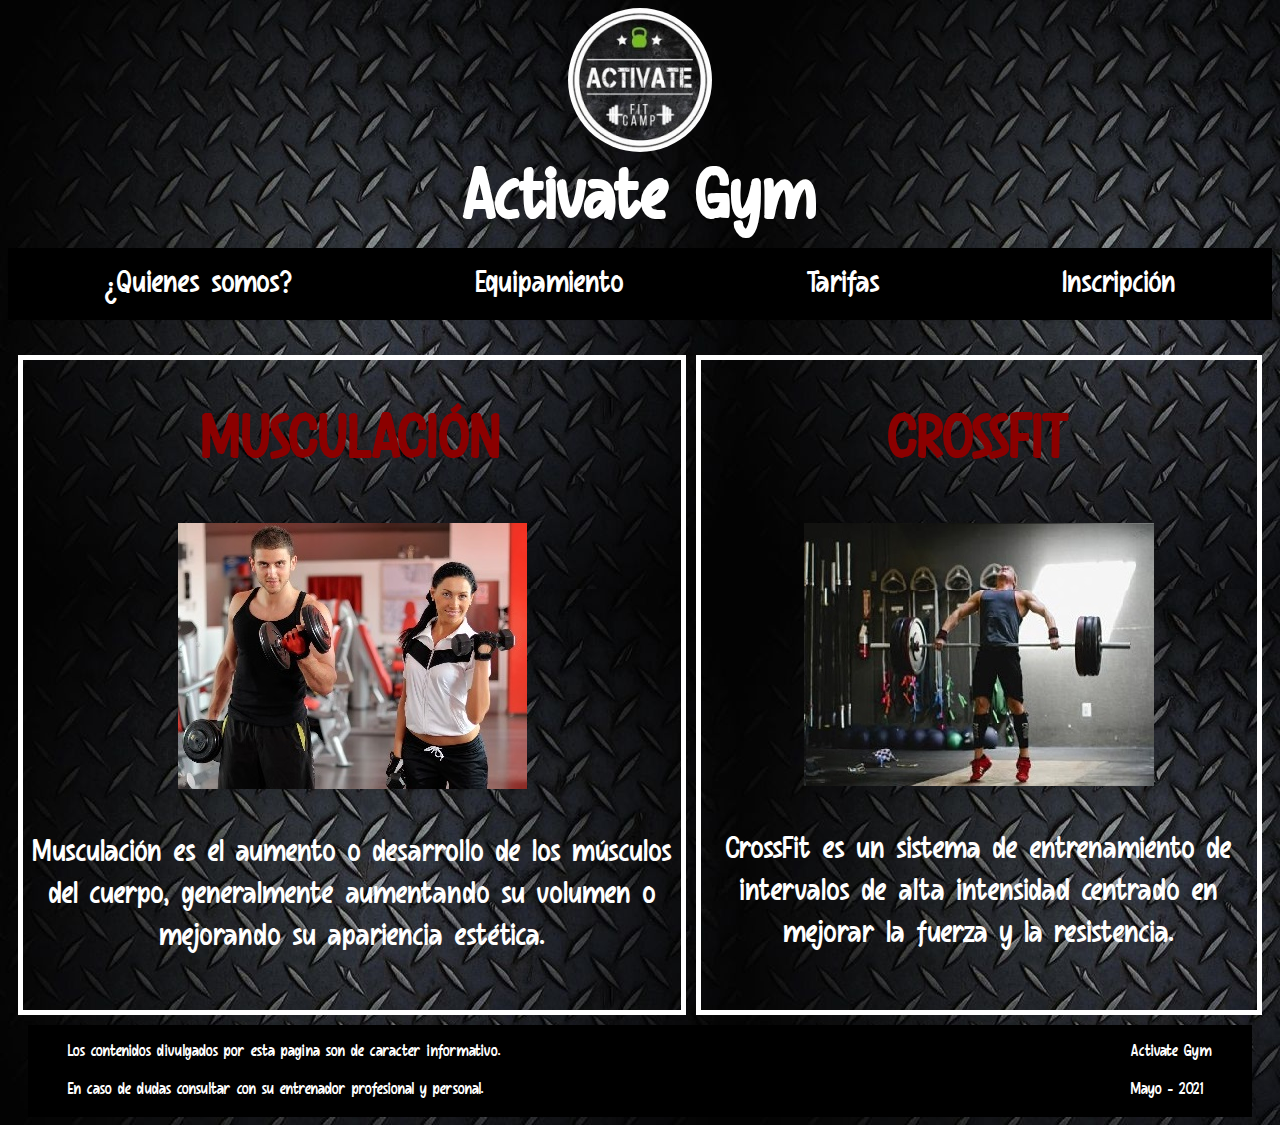
<file: index.html>
<!DOCTYPE html>
<html lang="en">
<head>
    <meta charset="UTF-8">
    <meta http-equiv="X-UA-Compatible" content="IE=edge">
    <meta name="viewport" content="width=device-width, initial-scale=1.0">
    <link rel="stylesheet" href="css/style.css">
    <title>Home</title>
</head>
<body class="home">
    <header class="encabezado">
        <img class="logo" src="images/logo.jpg" alt="logo"> 
        <h1 class="titulo"> Activate Gym</h1>
        <button class="btn-menu">Menu</button>
    </header> 
        
    <nav>
        <ul class="navegacion">
            <li><a href="index.html"> ¿Quienes somos? </a></li>
            <li><a href="index.html"> Equipamiento </a></li>
            <li><a href="index.html"> Tarifas </a></li>
            <li><a href="Formulario.html"> Inscripción </a></li>
        </ul>
    </nav>
       
    <main class="secciones">
        <div class="musculacion">
            <h1><a href="musculacion.html"> MUSCULACIÓN </a></h1>
            <img src="images/seccion_musculacion.jpg" alt="pareja con mancuernas">
            <p>Musculación es el aumento o desarrollo de los músculos del cuerpo, generalmente aumentando su volumen o mejorando su apariencia estética.</p>
        </div>
        <div class="crossfit">
            <h1><a href="crossfit.html"> CROSSFIT </a></h1>
            <img src="images/seccion_crossfit.jpg" alt="levantamineto pesa">
            <p>CrossFit es un sistema de entrenamiento de intervalos de alta intensidad centrado en mejorar la fuerza y la resistencia.</p>
        </div>
    </main> 
    <footer class=piedepagina>
        <div>
            <p>Los contenidos divulgados por esta pagina son de caracter informativo.</p>
            <p>En caso de dudas consultar con su entrenador profesional y personal.</p>
        </div>
        <div>    
            <p>Activate Gym</p>
            <p>Mayo - 2021</p>
        </div>
    </footer>
    <script src="js/jshome.js"></script>
</body>
</html>
</file>
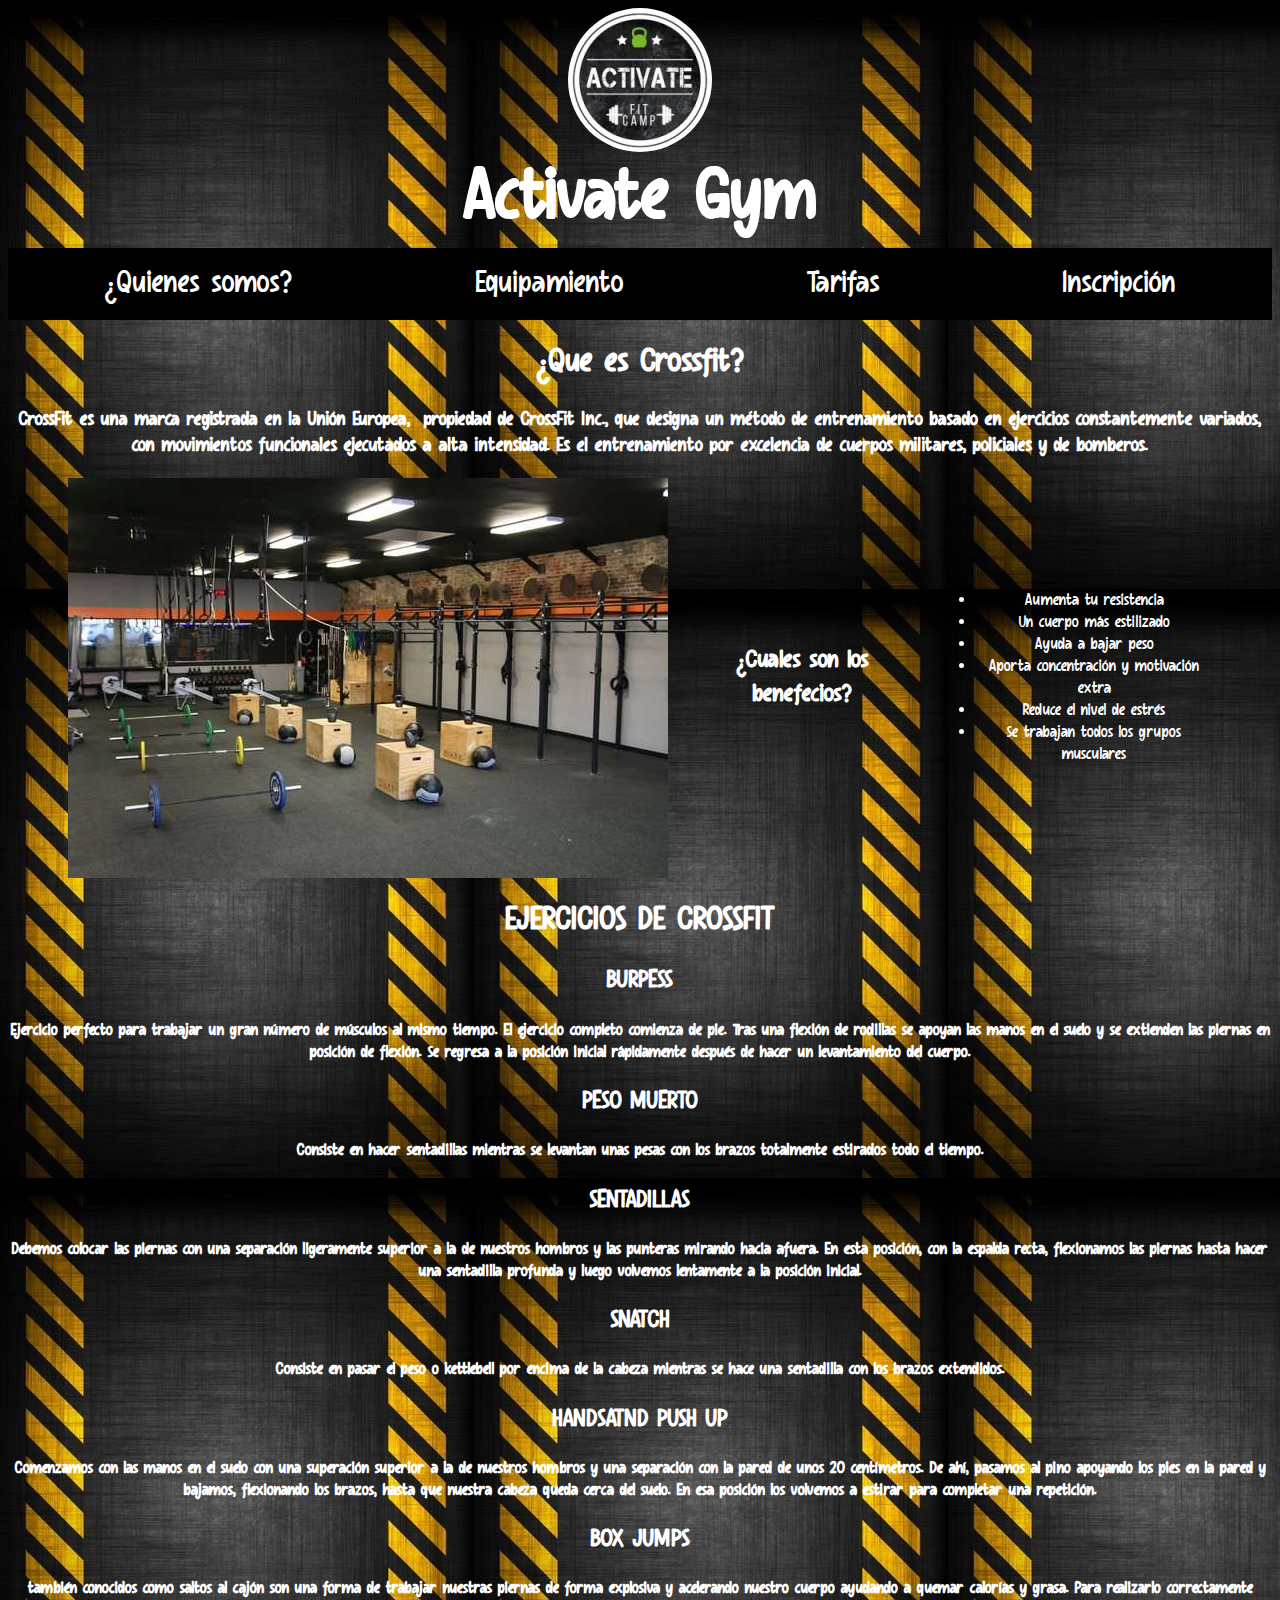
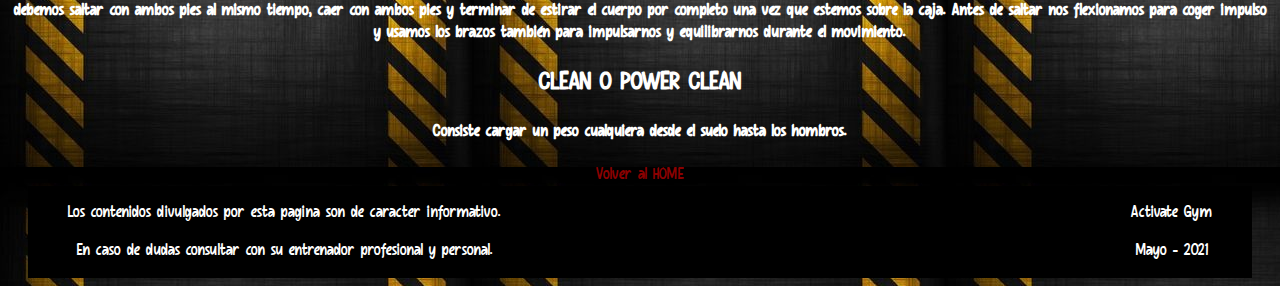
<file: crossfit.html>
<!DOCTYPE html>
<html lang="en">
<head>
    <meta charset="UTF-8">
    <meta http-equiv="X-UA-Compatible" content="IE=edge">
    <meta name="viewport" content="width=device-width, initial-scale=1.0">
    <link rel="stylesheet" href="css/style.css">
    <title>CrossFit</title>
</head>
<body class="paginacrossfit">
    <header class="encabezado">
        <img class="logo" src="images/logo.jpg" alt="logo"> 
        <h1 class="titulo"> Activate Gym</h1>
        <button class="btn-menu">Menu</button>
    </header> 
        
    <nav class="menu">
        <ul class="navegacion">
            <li><a href="index.html"> ¿Quienes somos? </a></li>
            <li><a href="index.html"> Equipamiento </a></li>
            <li><a href="index.html"> Tarifas </a></li>
            <li><a href="Formulario.html"> Inscripción </a></li>
        </ul>
    </nav>

    <main> 
        <h1>¿Que es Crossfit?</h1>
        <h3>CrossFit es una marca registrada en la Unión Europea, ​ propiedad de CrossFit Inc., que designa un método de entrenamiento basado en ejercicios constantemente variados, con movimientos funcionales ejecutados a alta intensidad. Es el entrenamiento por excelencia de cuerpos militares, policiales y de bomberos.</h3>    
    </main>
    <section class="contener">
        <img src="images/en_crossfit.jpg" alt="fondo pagina">
        <h2>¿Cuales son los benefecios?</h2>
        <ul class="beneficios">
            <li>Aumenta tu resistencia</li>
            <li>Un cuerpo más estilizado</li>
            <li>Ayuda a bajar peso</li>
            <li>Aporta concentración y motivación extra</li>
            <li>Reduce el nivel de estrés</li>
            <li>Se trabajan todos los grupos musculares</li>
        </ul>
    </section>
    <aside>
        <h1>EJERCICIOS DE CROSSFIT</h1>
        <h2>BURPESS</h2>
        <h4> Ejercicio perfecto para trabajar un gran número de músculos al mismo tiempo. El ejercicio completo comienza de pie. Tras una flexión de rodillas se apoyan las manos en el suelo y se extienden las piernas en posición de flexión. Se regresa a la posición inicial rápidamente después de hacer un levantamiento del cuerpo. </h4>
        <h2>PESO MUERTO</h2>
        <h4> Consiste en hacer sentadillas mientras se levantan unas pesas con los brazos totalmente estirados todo el tiempo.</h4>
        <h2>SENTADILLAS</h2>
        <h4>Debemos colocar las piernas con una separación ligeramente superior a la de nuestros hombros y las punteras mirando hacia afuera. En esta posición, con la espalda recta, flexionamos las piernas hasta hacer una sentadilla profunda y luego volvemos lentamente a la posición inicial.</h4>
        <h2>SNATCH</h2>
        <h4>Consiste en pasar el peso o kettlebell por encima de la cabeza mientras se hace una sentadilla con los brazos extendidos.</h4>
        <h2>HANDSATND PUSH UP</h2>
        <h4>Comenzamos con las manos en el suelo con una superación superior a la de nuestros hombros y una separación con la pared de unos 20 centímetros. De ahí, pasamos al pino apoyando los pies en la pared y bajamos, flexionando los brazos, hasta que nuestra cabeza queda cerca del suelo. En esa posición los volvemos a estirar para completar una repetición.</h4>
        <h2>BOX JUMPS</h2>
        <h4>también conocidos como saltos al cajón son una forma de trabajar nuestras piernas de forma explosiva y acelerando nuestro cuerpo ayudando a quemar calorías y grasa.
            Para realizarlo correctamente debemos saltar con ambos pies al mismo tiempo, caer con ambos pies y terminar de estirar el cuerpo por completo una vez que estemos sobre la caja. Antes de saltar nos flexionamos para coger impulso y usamos los brazos también para impulsarnos y equilibrarnos durante el movimiento.</h4>
        <h2>CLEAN O POWER CLEAN</h2>
        <h4>Consiste cargar un peso cualquiera desde el suelo hasta los hombros.</h4>
        <a href="index.html">Volver al HOME</a>
    </aside>

    <footer class=piedepagina>
        <div>
            <p>Los contenidos divulgados por esta pagina son de caracter informativo.</p>
            <p>En caso de dudas consultar con su entrenador profesional y personal.</p>
        </div>
        <div>    
            <p>Activate Gym</p>
            <p>Mayo - 2021</p>
        </div>
    </footer>
    <script src="js/jshome.js"></script>

</body>
</html>
</file>
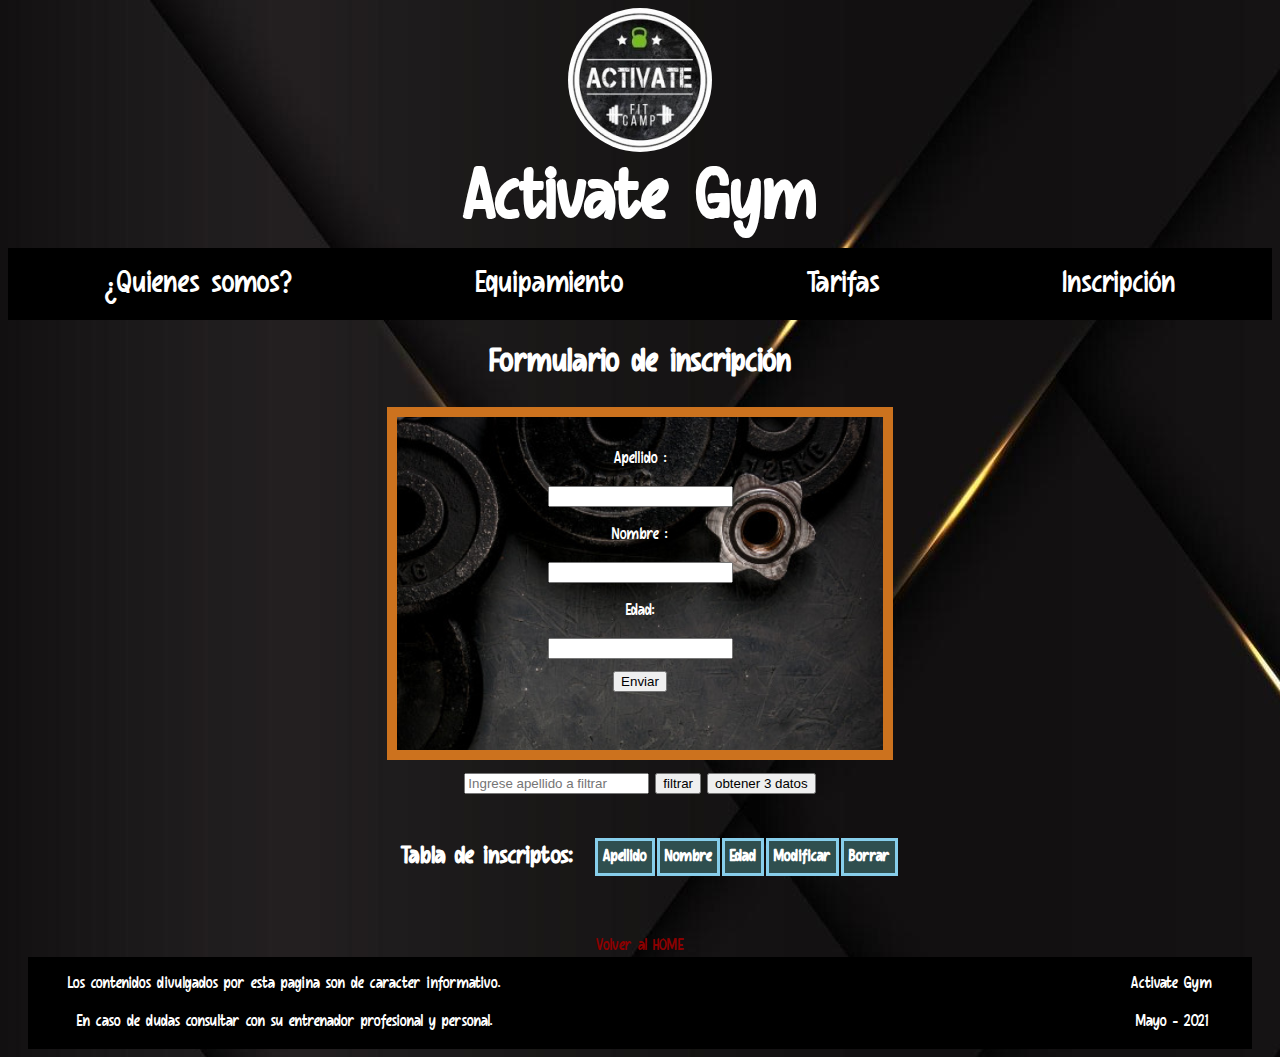
<file: formulario.html>
<!DOCTYPE html>
<html lang="en">
<head>
    <meta charset="UTF-8">
    <meta http-equiv="X-UA-Compatible" content="IE=edge">
    <meta name="viewport" content="width=device-width, initial-scale=1.0">
    <link rel="stylesheet" href="css/style.css">
    <title>Inscripción</title>
</head>
<body class="formulario">
    <header class="encabezado">
        <img class="logo" src="images/logo.jpg" alt="logo"> 
        <h1 class="titulo"> Activate Gym</h1>
        <button class="btn-menu">Menu</button>
    </header> 
        
    <nav class="menu">
        <ul class="navegacion">
            <li><a href="index.html"> ¿Quienes somos? </a></li>
            <li><a href="index.html"> Equipamiento </a></li>
            <li><a href="index.html"> Tarifas </a></li>
            <li><a href="Formulario.html"> Inscripción </a></li>
        </ul>
    </nav>
    <h1 class="form-title" >Formulario de inscripción</h1>
    <form id="submit" class="style-form" action="">
        <div><p> Apellido :</p><input id="apellido" type="text" value="" required></div>
        <div><p> Nombre :</p><input id="nombre" type="text" value="" required></div>  
        <div><p > Edad: </p> <input type="edad" id="edad" name="edad" value="" required></div>
        <div>
            <button  name="enviar" id="enviar" class="btn-enviar">Enviar</button>  
        </div>
        <h4 id="resultado"></h4>
        </div>
    </form>
    <input id="filtro" type="text" value="" placeholder="Ingrese apellido a filtrar">
    <button id="btn-filtrar">filtrar</button>
    <button  name="triplicar" id="triplicar" class="triplicar">obtener 3 datos</button>
    <section  class="tabla-dinamica">
        <h2>Tabla de inscriptos:</h2>
        <table id="tabla">
            <thead>
                <tr>
                    <th>Apellido</th>
                    <th>Nombre</th>
                    <th>Edad</th> 
                    <th>Modificar</th>
                    <th>Borrar</th>  
                </tr>
            </thead>
            <tbody id="cuerpotabla">
            </tbody>
        </table>      
    </section>
    
    <p id="respuesta"></p>
    <a href="index.html">Volver al HOME</a>
         
    <footer class=piedepagina>
        <div>
            <p>Los contenidos divulgados por esta pagina son de caracter informativo.</p>
            <p>En caso de dudas consultar con su entrenador profesional y personal.</p>
        </div>
        <div>    
            <p>Activate Gym</p>
            <p>Mayo - 2021</p>
        </div>
    </footer>
    <script src="js/fomrtabla.js"></script>    
</body>
</html>
</file>
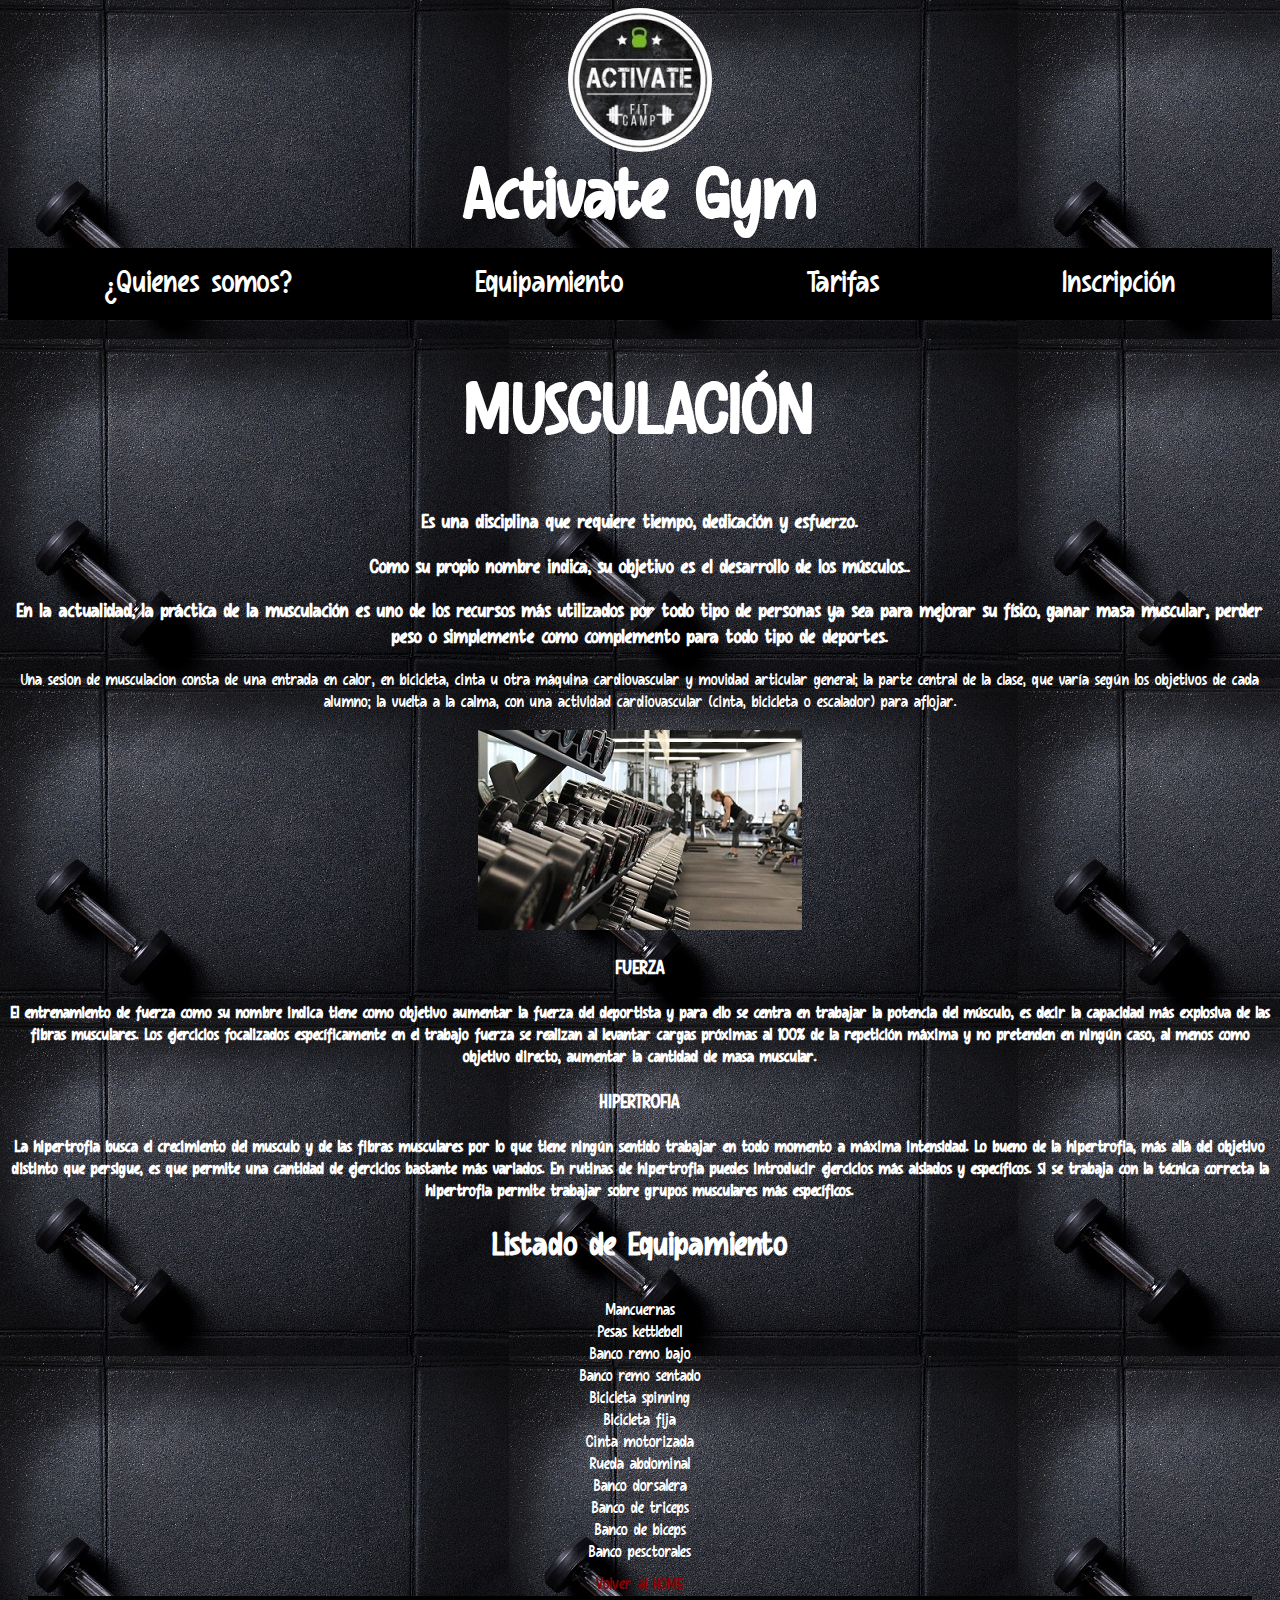
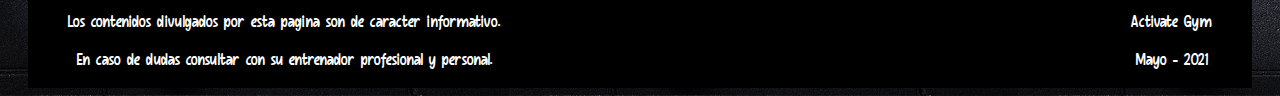
<file: musculacion.html>
<!DOCTYPE html>
<html lang="en">
<head>
    <meta charset="UTF-8">
    <meta http-equiv="X-UA-Compatible" content="IE=edge">
    <meta name="viewport" content="width=device-width, initial-scale=1.0">
    <link rel="stylesheet" href="css/style.css">
    <title>Musculación</title>
</head>
<body class="paginamusculacion">
    <header class="encabezado">
        <img class="logo" src="images/logo.jpg" alt="logo"> 
        <h1 class="titulo"> Activate Gym</h1>
        <button class="btn-menu">Menu</button>
    </header> 
        
    <nav class="menu">
        <ul class="navegacion">
            <li><a href="index.html"> ¿Quienes somos? </a></li>
            <li><a href="index.html"> Equipamiento </a></li>
            <li><a href="index.html"> Tarifas </a></li>
            <li><a href="Formulario.html"> Inscripción </a></li>
        </ul>
    </nav>

    <section>
        <h1 class="subtitulos">MUSCULACIÓN</h1>
        <h3>Es una disciplina que requiere tiempo, dedicación y esfuerzo.</h3>
        <h3>Como su propio nombre indica, su objetivo es el desarrollo de los músculos.. </h3>
        <h3>En la actualidad, la práctica de la musculación es uno de los recursos más utilizados por todo tipo de personas ya sea para mejorar su físico, ganar masa muscular, perder peso o simplemente como complemento para todo tipo de deportes.</h3>
    </section> 
    <section class="clasesdemusculacion">
        <aside  class="sesion">
            <p> Una sesion de musculacion consta de una entrada en calor, en bicicleta, cinta u otra máquina cardiovascular y movidad articular general; la parte central de la clase, que varía según los objetivos de cada alumno; la vuelta a la calma, con una actividad cardiovascular (cinta, bicicleta o escalador) para aflojar.</p>
            <img src="images/en_musculacion.jpg" alt="gimnasio">
        </aside>    
        <main class="fuerza_hiper">
            <div>
                <h3>FUERZA</h3>
                <h4>El entrenamiento de fuerza como su nombre indica tiene como objetivo aumentar la fuerza del deportista y para ello se centra en trabajar la potencia del músculo, es decir la capacidad más explosiva de las fibras musculares.
                    Los ejercicios focalizados específicamente en el trabajo fuerza se realizan al levantar cargas próximas al 100% de la repetición máxima y no pretenden en ningún caso, al menos como objetivo directo, aumentar la cantidad de masa muscular.</h4>
            </div>
            <div>
                <h3>HIPERTROFIA</h3>
                <h4>La hipertrofia busca el crecimiento del musculo y de las fibras musculares por lo que tiene ningún sentido trabajar en todo momento a máxima intensidad.
                    Lo bueno de la hipertrofia, más allá del objetivo distinto que persigue, es que permite una cantidad de ejercicios bastante más variados. En rutinas de hipertrofia puedes introducir ejercicios más aislados y específicos. Si se trabaja con la técnica correcta la hipertrofia permite trabajar sobre grupos musculares más específicos.</h4>
            </div>
        </main>
    </section>
    <section>
        <h1>Listado de Equipamiento</h1>
        <ul class="list-equip">
            <li>Mancuernas</li>
            <li>Pesas kettlebell</li>
            <li>Banco remo bajo</li>
            <li>Banco remo sentado</li>
            <li>Bicicleta spinning</li>
            <li>Bicicleta fija</li>
            <li>Cinta motorizada</li>
            <li>Rueda abdominal</li>
            <li>Banco dorsalera</li>
            <li>Banco de triceps</li>
            <li>Banco de biceps</li>
            <li>Banco pesctorales</li>
        </ul> 
        <a href="index.html">Volver al HOME</a> 
    </section>

    <footer class=piedepagina>
        <div>
            <p>Los contenidos divulgados por esta pagina son de caracter informativo.</p>
            <p>En caso de dudas consultar con su entrenador profesional y personal.</p>
        </div>
        <div>    
            <p>Activate Gym</p>
            <p>Mayo - 2021</p>
        </div>
    </footer>
    <script src="js/jshome.js"></script>
</body>
</html>
</file>
<file: css/style.css>
@font-face {
    font-family: fuente;
    src: url(../font/Scratch\ Boys.ttf);
}

body {
    font-family: fuente;
    color: white;
}

.encabezado, .secciones, .piedepagina, .contener, .style-form, .tabla-dinamica{
    display: flex;
    justify-content: center;
    flex-direction: column;
    align-items: center;
}

.secciones, .paginamusculacion, .paginacrossfit, .formulario  {
    text-align: center;    
}

.musculacion, .crossfit {
    margin: 5px;
    border: 5px solid;
}

.piedepagina    {
    background-color: black;
}

.logo {
    border-radius: 50%;
}

.titulo {
    margin: 0px;
    padding: 0px;
    font-size: 70px;
}

.btn-menu   {
    padding: 10px;
    color: white;
    background-color: black;
}

nav {
    width: 100%;
    display: flex;
    background-color: black; 
}

nav ul {
    width: 100%;
    display: none;
    flex-direction: column;
}

.show {
    align-items: center;
    display: flex;
}

nav ul li, .list-equip {
list-style: none;
margin: 0px;
padding: 10px 15px;
}

ul.navegacion li a {
text-decoration: none;
color: white;
}

ul.navegacion li:hover {
background-color: gray;
}

a:link, a:visited, a:active {
    text-decoration:none;
    color:darkred;
}

.subtitulos  {
    font-size: 70px;
}

.volver {
    align-items: center;
    color: blue;
}

.style-form {
    background-image: url(../images/fondoen_formu.jpg);
    background-size: cover;
    border: solid 10px rgb(204, 114, 30);
    margin-bottom: 1%;
    margin-left: 30%;
    margin-right: 30%;
    padding: 15px;
    min-width: 200px;

}

.btn-enviar {
    margin-top: 20%;
}

#captchatext    {
    background-color: grey;
    color: white;
    margin-left: 40%;
    margin-bottom: 5%;
    justify-content: center;
    width: 20%;
    font-size: 30px;
    border-radius: 10px;
}

.home   {
    background-image: url(../images/fondo_index.jpg);
}

.paginamusculacion  {
    background-image:  url(../images/fondo_musculacion.jpg);
}

.paginacrossfit {
    background-image: url(../images/fondo_crossfit.jpg);
}

.formulario {
    background-image: url(../images/fondo_formulario.jpg);
}

th {
    background-color: darkslategrey;
}

th, tr, td {
    border :skyblue solid;
    padding: 5px;
}

section h2 {
    padding: 20px;
}

@media screen and (min-width: 660px){

    .btn-menu {
        display: none;
    }

    ul.navegacion, .secciones, .piedepagina, .contener, .tabla-dinamica {    
        display: flex;
        flex-direction: row;
        padding: 5px;
    }

    ul.navegacion, .secciones {
        font-size: 30px;
        margin: 0px 0px;    
        justify-content: space-around;
    }

    .musculacion, .crossfit {
        margin-top: 30px;
        width: auto;
        height: 650px;
        
    }

    .piedepagina, .contener {
        justify-content: space-between;
        padding: 0px 40px;
        margin: 0px 20px;
    }

}
</file>
